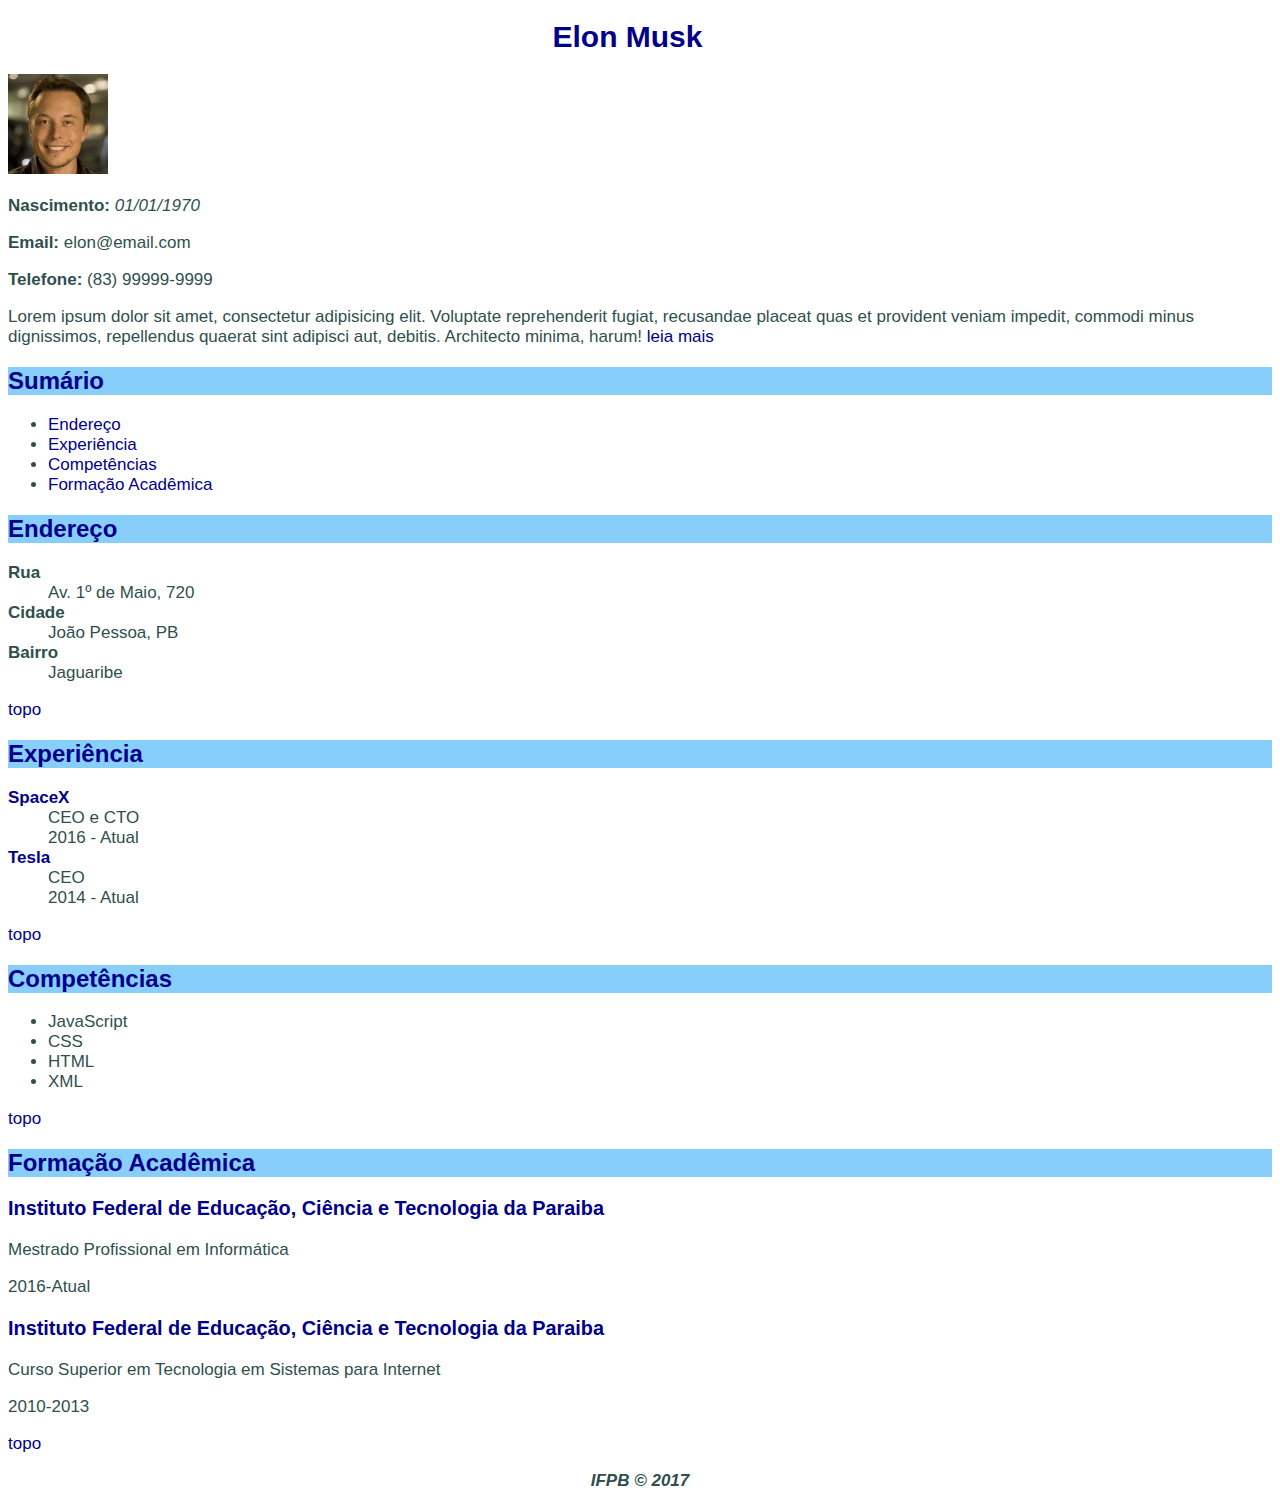
<file: index.html>
<!DOCTYPE html>
<html lang="en">
<head>
    <meta charset="UTF-8">
    <title>Curriculum Vitae</title>
    <link rel="stylesheet" href="../css/style.css">
</head>

<body>
  <div id="article">
    <h1 id="elon" class="text-center">
      Elon Musk <a href="#elon">§</a>
    </h1>
    <img src="img/elon.jpg" alt="Imagem de perfil" width="100px">
    <p><b>Nascimento:</b> <i>01/01/1970</i></p>
    <p><b>Email:</b> </i>elon@email.com</p>
    <p><b>Telefone:</b> </i>(83) 99999-9999</p>
    <p>Lorem ipsum dolor sit amet, consectetur adipisicing elit. Voluptate reprehenderit fugiat, recusandae placeat quas et provident veniam impedit, commodi minus dignissimos, repellendus quaerat sint adipisci aut, debitis. Architecto minima, harum! <a href="pages/resumo.html">leia mais</a></p>
    <h2 id="sumario">
      Sumário <a href="#sumario">§</a>
    </h2>
    <ul>
      <li><a href="#endereco">Endereço</a></li>
      <li><a href="#experiencia">Experiência</a></li>
      <li><a href="#competencia">Competências</a></li>
      <li><a href="#formacao">Formação Acadêmica</a></li>
    </ul>

    <h2 id="endereco">
        Endereço <a href="#endereco">§</a>
    </h2>
    <dl>
        <dt><b>Rua</b></dt>
        <dd>Av. 1º de Maio, 720</dd>
        <dt><b>Cidade</b></dt>
        <dd>João Pessoa, PB</dd>
        <dt><b>Bairro</b></dt>
        <dd>Jaguaribe</dd>
    </dl>
    <p><a href="#">topo</a></p>

    <h2 id="experiencia">
        Experiência <a href="#experiencia">§</a>
    </h2>
    <dl>
        <dt><b><a href="http://www.spacex.com/">SpaceX</a></b></dt>
        <dd>CEO e CTO</dd>
        <dd>2016 - Atual</dd>
        <dt><b><a href="https://www.tesla.com/">Tesla</a></b></dt>
        <dd>CEO</dd>
        <dd>2014 - Atual</dd>
    </dl>
    <p><a href="#">topo</a></p>

    <h2 id="habilidades">
        Competências <a href="#habilidades">§</a>
    </h2>
    <ul>
        <li>JavaScript</li>
        <li>CSS</li>
        <li>HTML</li>
        <li>XML</li>
    </ul>
    <p><a href="#">topo</a></p>

    <h2 id="formacao">
        Formação Acadêmica <a href="#formacao">§</a>
    </h2>
    <h3><a href="http://www.ifpb.edu.br/">Instituto Federal de Educação, Ciência e Tecnologia da Paraiba</a></h3>
    <p>Mestrado Profissional em Informática</p>
    <p>2016-Atual</p>
    <h3><a href="http://www.ifpb.edu.br/">Instituto Federal de Educação, Ciência e Tecnologia da Paraiba</a></h3>
    <p>Curso Superior em Tecnologia em Sistemas para Internet</p>
    <p>2010-2013</p>
    <p><a href="#">topo</a></p>
  </div>
  <div id="footer">
    <p id="copyright" class="text-center">IFPB &copy; 2017</p>
  </div>
</body>
</html>
</file>
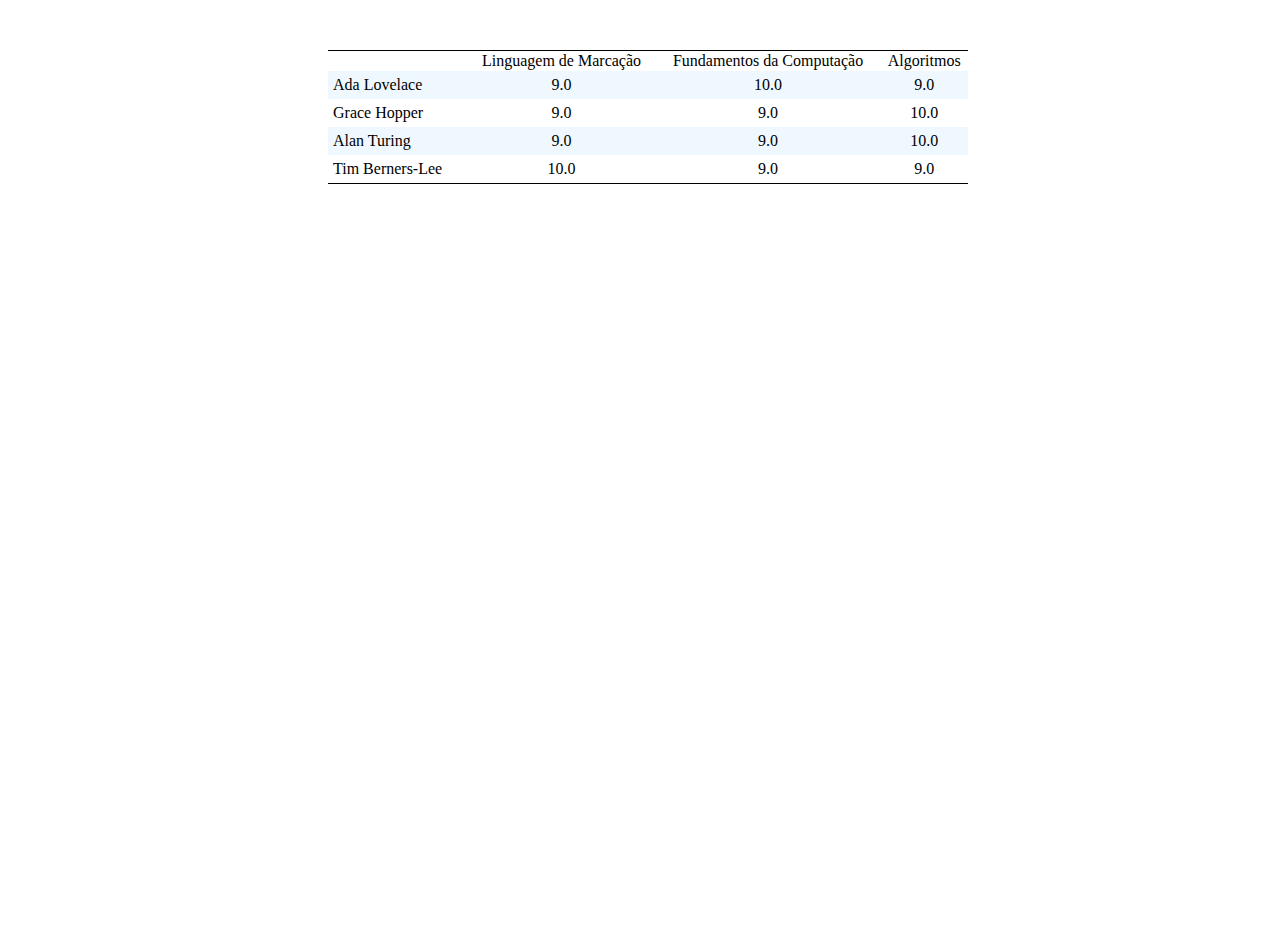
<file: Exercicios/ex04/index.html>
<!DOCTYPE html>
<html>
<head>
	<title>Notas dos grandes alunos</title>
	<meta charset="utf-8">
  <link href="style.css" rel="stylesheet">
</head>
  
<body>
<table>
  <thead>
    <tr>
      <th></th>
      <th>Linguagem de Marcação</th>
      <th>Fundamentos da Computação</th>
      <th>Algoritmos</th>
    </tr>
  </thead>
  <tbody>
    <tr class="azul-claro">
      <td class="nomes-estudantes">Ada Lovelace</td>
	    <td>9.0</td>
	    <td>10.0</td>
	    <td>9.0</td>
    </tr>
    <tr>
      <td class="nomes-estudantes">Grace Hopper</td>
	    <td>9.0</td>
	    <td>9.0</td>
	    <td>10.0</td>
    </tr>
    <tr class="azul-claro">
      <td class="nomes-estudantes">Alan Turing</td>
	    <td>9.0</td>
	    <td>9.0</td>
	    <td>10.0</td>
    </tr>
    <tr>
      <td class="nomes-estudantes">Tim Berners-Lee</td>
	    <td>10.0</td>
	    <td>9.0</td>
	    <td>9.0</td>
    </tr>
  </tbody>
</table>
  
</body>
</html>
</file>
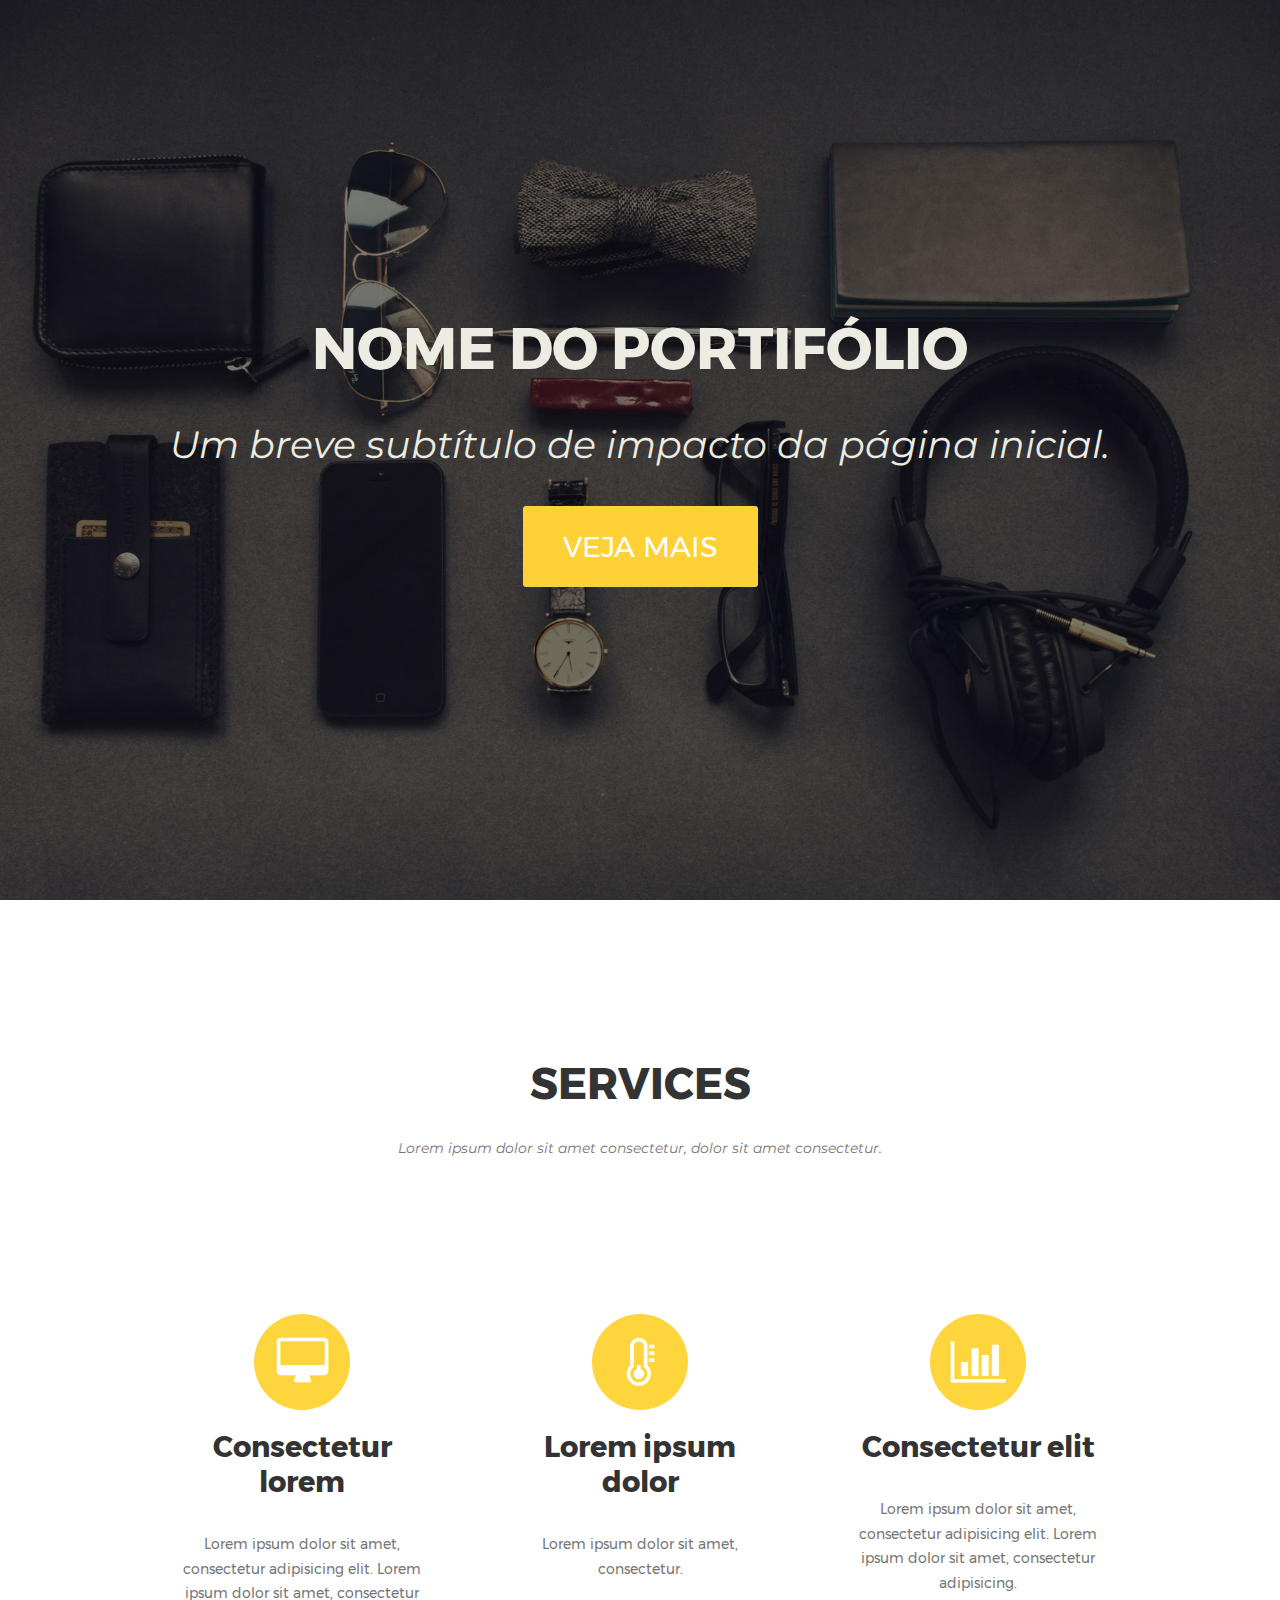
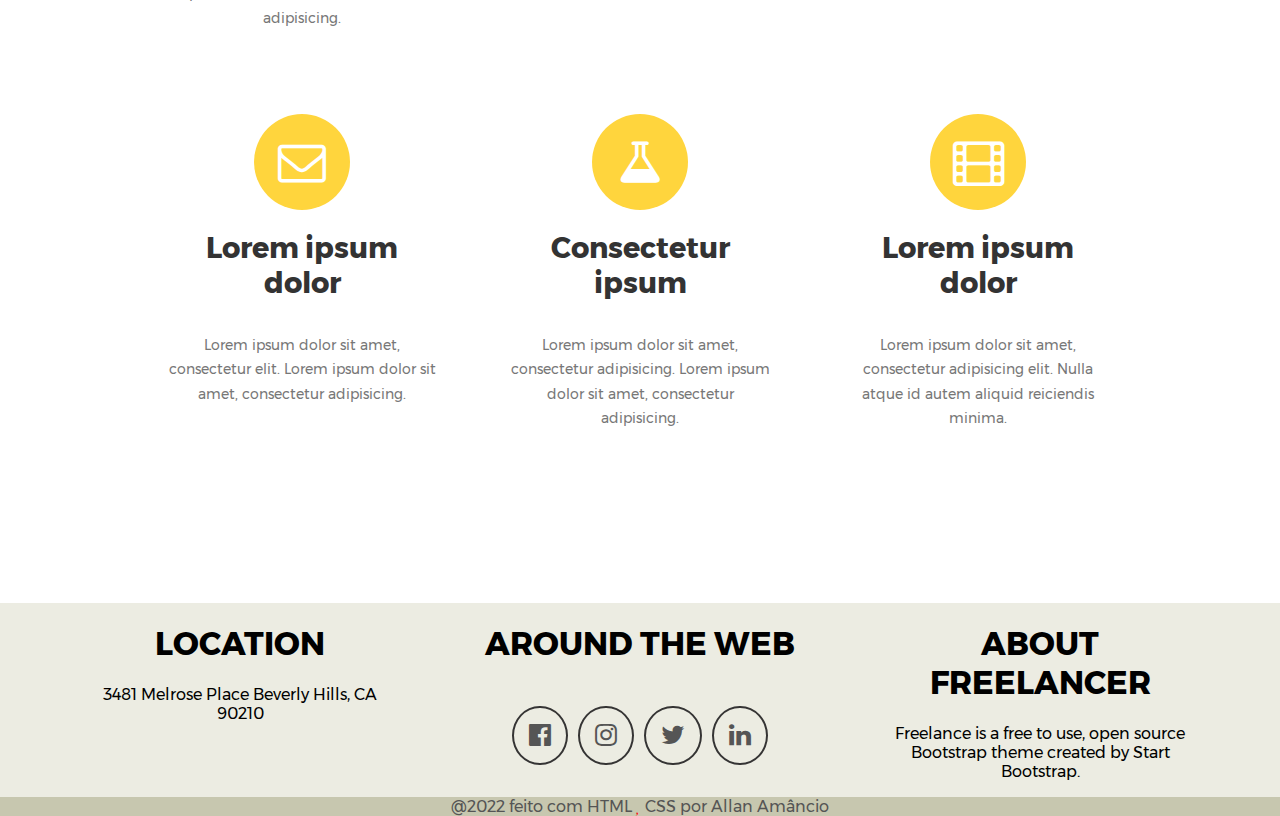
<file: Exercicios/ex05/index.html>
<!DOCTYPE html>
<html lang="en">
<head>
  <meta charset="UTF-8">
  <title>Document</title>
  <link href="https://fonts.googleapis.com/css?family=Montserrat" rel="stylesheet">
  <link rel="stylesheet" href="https://maxcdn.bootstrapcdn.com/font-awesome/4.7.0/css/font-awesome.min.css">
  <link rel="stylesheet" href="css/main.css">
</head>
<body>

  <!-- Header -->
  <header>
    <div class="intro-text">
      <h1>Nome do Portifólio</h1>
      <p>Um breve subtítulo de impacto da página inicial.</p>
      <a href="#" class="btn-intro">Veja mais</a>
    </div>
  </header>

  <!-- Content -->
  <main>
    <section class="service-description">
      <h1>SERVICES</h1>
      <p>Lorem ipsum dolor sit amet consectetur, dolor sit amet consectetur.</p>
    </section>
    <section class="service i1">
      <span class="circle-icon">
        <i class="fa fa-desktop" aria-hidden="true"></i>
      </span>
      <h1>Consectetur lorem</h1>
      <p>Lorem ipsum dolor sit amet, consectetur adipisicing elit. Lorem ipsum dolor sit amet, consectetur adipisicing.</p>
    </section>
    <section class="service i2">
      <span class="circle-icon">
        <i class="fa fa-thermometer-quarter" aria-hidden="true"></i>
      </span>
      <h1>Lorem ipsum dolor</h1>
      <p>Lorem ipsum dolor sit amet, consectetur.</p>
    </section>
    <section class="service i3">
      <span class="circle-icon">
        <i class="fa fa-bar-chart" aria-hidden="true"></i>
      </span>
      <h1>Consectetur elit</h1>
      <p>Lorem ipsum dolor sit amet, consectetur adipisicing elit. Lorem ipsum dolor sit amet, consectetur adipisicing.</p>
    </section>
    <section class="service i4">
      <span class="circle-icon">
        <i class="fa fa-envelope-o" aria-hidden="true"></i>
      </span>
      <h1>Lorem ipsum dolor</h1>
      <p>Lorem ipsum dolor sit amet, consectetur elit. Lorem ipsum dolor sit amet, consectetur adipisicing.</p>
    </section>
    <section class="service i5">
      <span class="circle-icon">
        <i class="fa fa-flask" aria-hidden="true"></i>
      </span>
      <h1>Consectetur ipsum</h1>
      <p>Lorem ipsum dolor sit amet, consectetur adipisicing. Lorem ipsum dolor sit amet, consectetur adipisicing.</p>
    </section>
    <section class="service i6">
      <span class="circle-icon">
        <i class="fa fa-film" aria-hidden="true"></i>
      </span>
      <h1>Lorem ipsum dolor</h1>
      <p>Lorem ipsum dolor sit amet, consectetur adipisicing elit. Nulla atque id autem aliquid reiciendis minima.</p>
    </section>
  </main>

  <!-- Footer -->
  <footer>

    <section class="footer-content">
      <section class="address">
        <h1>LOCATION</h1>
        <p>3481 Melrose Place Beverly Hills, CA 90210</p>
      </section>
      
      <section class="social">
        <h1>AROUND THE WEB</h1>        
        <ul style="list-style: none">
          <li>
            <a href="#"><i class="rede-social fa fa-facebook-official fa-2x" aria-hidden="true"></i></a>
          </li>
          <li>
            <a href="#"><i class="rede-social fa fa-instagram fa-2x" aria-hidden="true"></i></a>
          </li>
          <li>
            <a href="#"><i class="rede-social fa fa-twitter fa-2x" aria-hidden="true"></i></a>
          </li>
          <li>
            <a href="#"><i class="rede-social fa fa-linkedin fa-2x" aria-hidden="true"></i></a>
          </li>
        </ul>
      </section>

      <section class="about">
        <h1>ABOUT FREELANCER</h1>
        <p>Freelance is a free to use, open source Bootstrap theme created by Start Bootstrap.</p>
      </section>
    </section>
    
    <section class="copyright">
      <span>@2022 feito com HTML <i class="fa-heart" aria-hidden="true"></i> CSS por Allan Amâncio</span>
    </section>
  
  </footer>
</body>
</html>
</file>
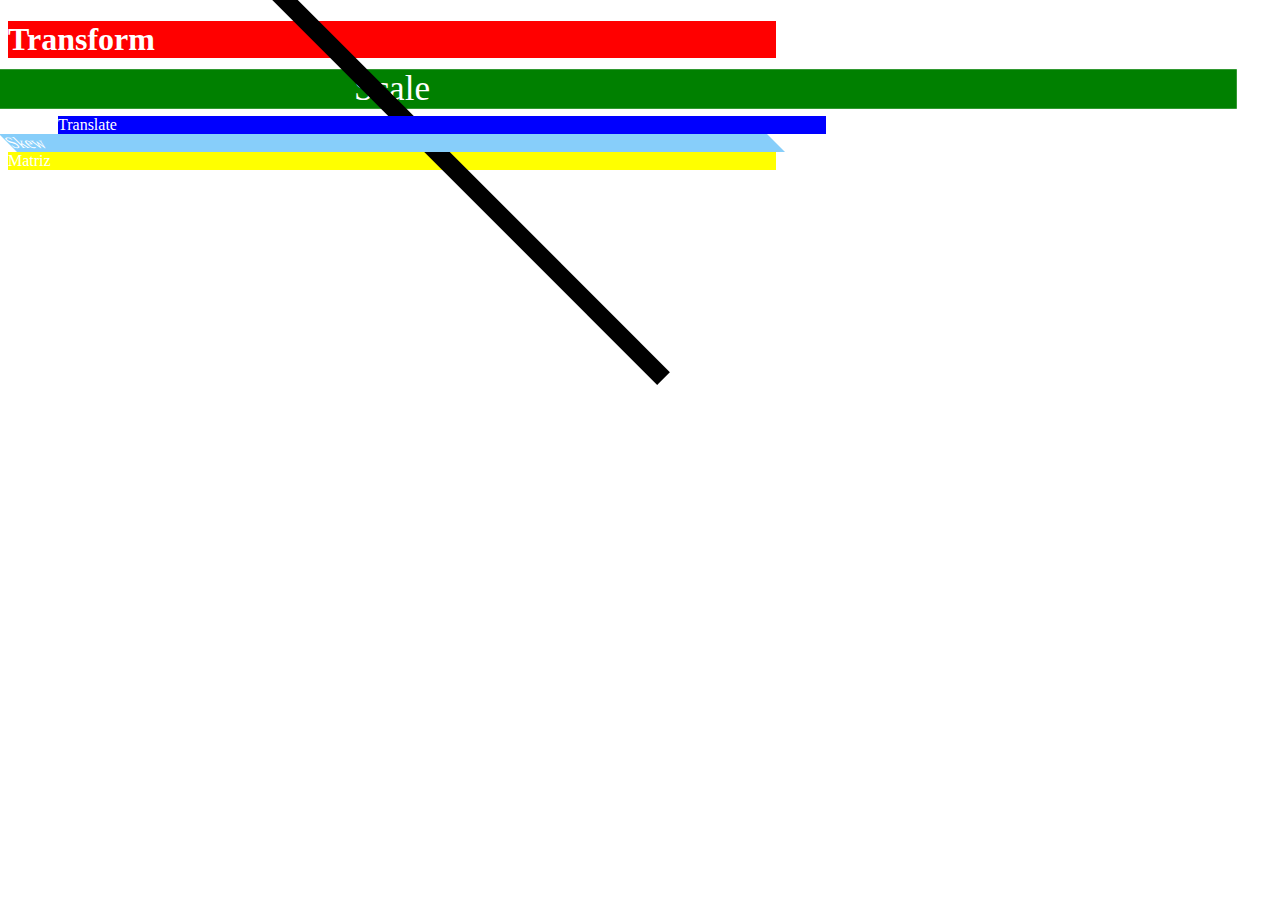
<file: Exercicios/ex06/index.html>
<!DOCTYPE html>
<html>

<head>
  <meta charset="utf-8">
  <meta name="viewport" content="width=device-width">
  <title>Transform</title>
  <link href="style.css" rel="stylesheet" type="text/css" />
</head>

<body>
  <h1 class="transform">Transform</h1>
  <div class="scale">Scale</div>
  <div class="rotate">Rotate</div>
  <div class="translate">Translate</div>
  <div class="skew">Skew</div>
  <div class="matriz">Matriz</div>
  <div></div>
  <div></div>
  <div></div>
  <div></div>
  <div></div>
  <div></div>
  <div></div>
  <div></div>
  <div></div>
</body>

</html>
</file>
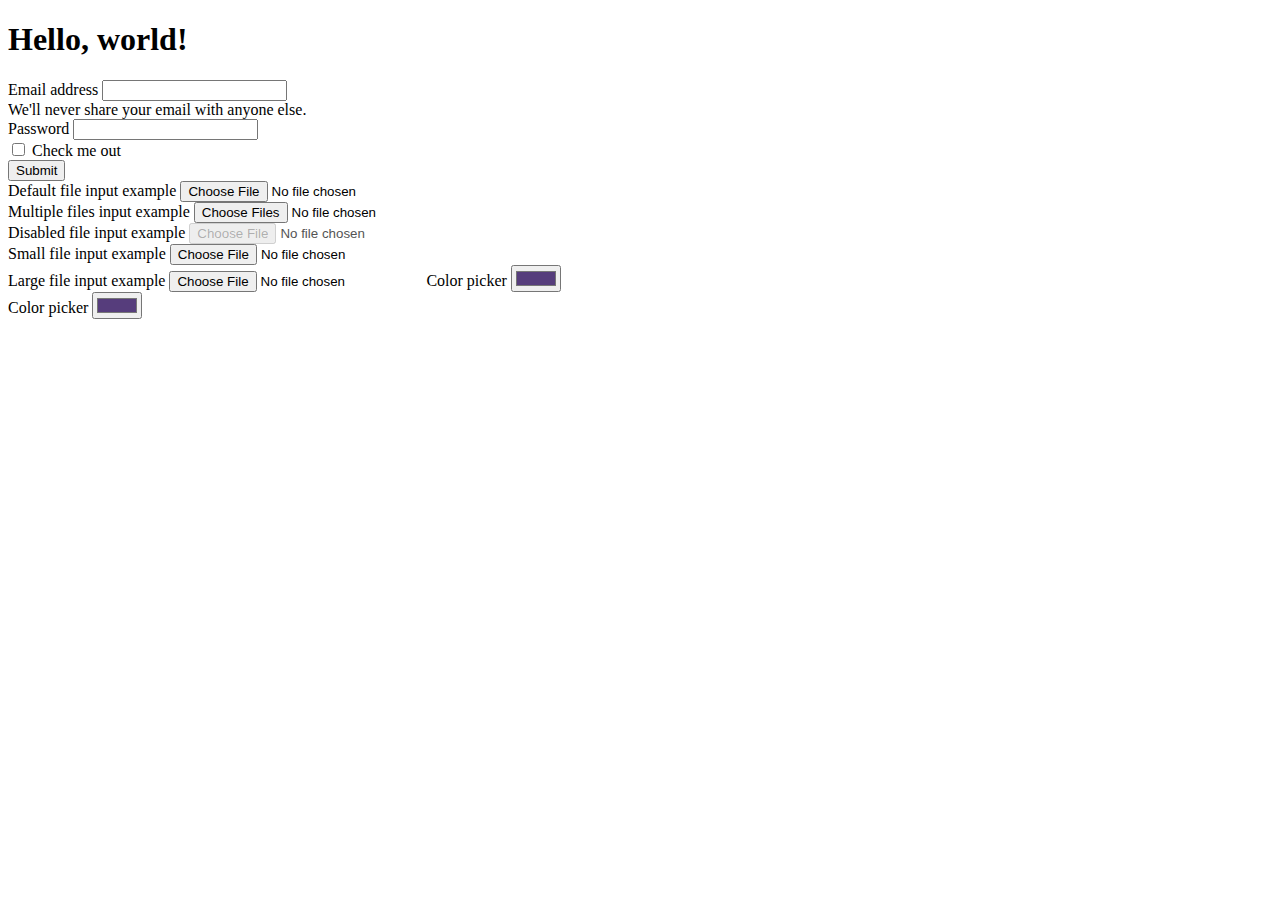
<file: Exercicios/ex07/index.html>
<!doctype html>
<html lang="pt-br">
  <head>
    <meta charset="utf-8">
    <meta name="viewport" content="width=device-width, initial-scale=1">
    <title>Aula de Bootstrap</title>
    <link href="https://cdn.jsdelivr.net/npm/bootstrap@5.2.0-beta1/dist/css/bootstrap.min.css" rel="stylesheet" integrity="sha384-0evHe/X+R7YkIZDRvuzKMRqM+OrBnVFBL6DOitfPri4tjfHxaWutUpFmBp4vmVor" crossorigin="anonymous">
  </head>
  <body>
    <h1>Hello, world!</h1>
    <script src="https://cdn.jsdelivr.net/npm/bootstrap@5.2.0-beta1/dist/js/bootstrap.bundle.min.js" integrity="sha384-pprn3073KE6tl6bjs2QrFaJGz5/SUsLqktiwsUTF55Jfv3qYSDhgCecCxMW52nD2" crossorigin="anonymous"></script>
    <form>
        <div class="mb-3">
          <label for="exampleInputEmail1" class="form-label">Email address</label>
          <input type="email" class="form-control" id="exampleInputEmail1" aria-describedby="emailHelp">
          <div id="emailHelp" class="form-text">We'll never share your email with anyone else.</div>
        </div>
        <div class="mb-3">
          <label for="exampleInputPassword1" class="form-label">Password</label>
          <input type="password" class="form-control" id="exampleInputPassword1">
        </div>
        <div class="mb-3 form-check">
          <input type="checkbox" class="form-check-input" id="exampleCheck1">
          <label class="form-check-label" for="exampleCheck1">Check me out</label>
        </div>
        <button type="submit" class="btn btn-primary">Submit</button>
      </form>
      <div class="mb-3">
        <label for="formFile" class="form-label">Default file input example</label>
        <input class="form-control" type="file" id="formFile">
      </div>
      <div class="mb-3">
        <label for="formFileMultiple" class="form-label">Multiple files input example</label>
        <input class="form-control" type="file" id="formFileMultiple" multiple>
      </div>
      <div class="mb-3">
        <label for="formFileDisabled" class="form-label">Disabled file input example</label>
        <input class="form-control" type="file" id="formFileDisabled" disabled>
      </div>
      <div class="mb-3">
        <label for="formFileSm" class="form-label">Small file input example</label>
        <input class="form-control form-control-sm" id="formFileSm" type="file">
      </div>
      <div>
        <label for="formFileLg" class="form-label">Large file input example</label>
        <input class="form-control form-control-lg" id="formFileLg" type="file">
        <label for="exampleColorInput" class="form-label">Color picker</label>
<input type="color" class="form-control form-control-color" id="exampleColorInput" value="#563d7c" title="Choose your color">
      </div>
      <label for="exampleColorInput" class="form-label">Color picker</label>
<input type="color" class="form-control form-control-color" id="exampleColorInput" value="#563d7c" title="Choose your color">
  </body>
</html>
</file>
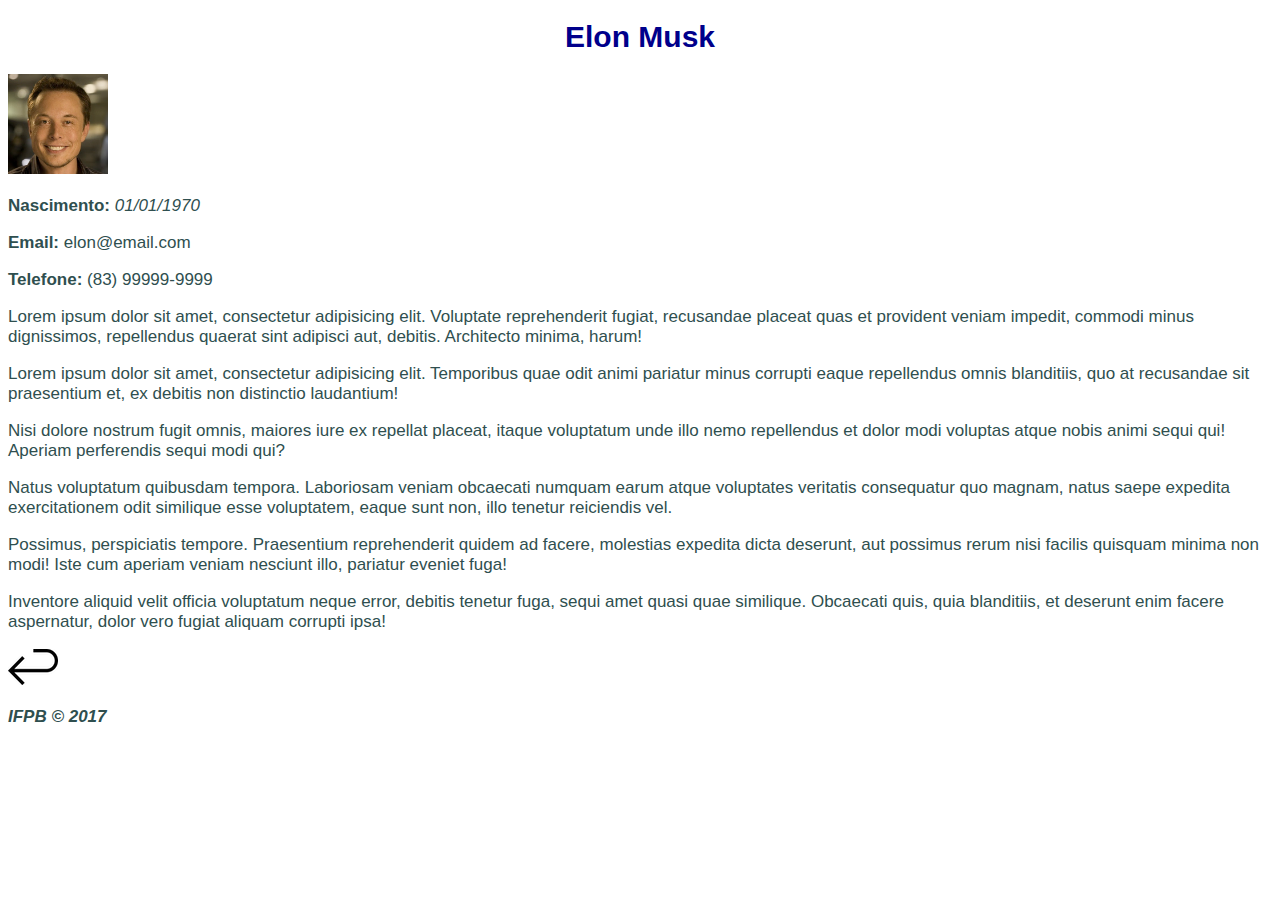
<file: pages/resumo.html>
<!DOCTYPE html>
<html lang="en">
<head>
  <meta charset="UTF-8">
  <title>Document</title>
  <link rel="stylesheet" href="../css/style.css">
</head>
<body>
  <div id="article">
    <h1 class="text-center">Elon Musk</h1>
    <img src="../img/elon.jpg" alt="Imagem de perfil" width="100px">
    <p><b>Nascimento:</b> <i>01/01/1970</i></p>
    <p><b>Email:</b> </i>elon@email.com</p>
    <p><b>Telefone:</b> </i>(83) 99999-9999</p>
    <p>Lorem ipsum dolor sit amet, consectetur adipisicing elit. Voluptate reprehenderit fugiat, recusandae placeat quas et provident veniam impedit, commodi minus dignissimos, repellendus quaerat sint adipisci aut, debitis. Architecto minima, harum!</p>
    <p>Lorem ipsum dolor sit amet, consectetur adipisicing elit. Temporibus quae odit animi pariatur minus corrupti eaque repellendus omnis blanditiis, quo at recusandae sit praesentium et, ex debitis non distinctio laudantium!</p>
    <p>Nisi dolore nostrum fugit omnis, maiores iure ex repellat placeat, itaque voluptatum unde illo nemo repellendus et dolor modi voluptas atque nobis animi sequi qui! Aperiam perferendis sequi modi qui?</p>
    <p>Natus voluptatum quibusdam tempora. Laboriosam veniam obcaecati numquam earum atque voluptates veritatis consequatur quo magnam, natus saepe expedita exercitationem odit similique esse voluptatem, eaque sunt non, illo tenetur reiciendis vel.</p>
    <p>Possimus, perspiciatis tempore. Praesentium reprehenderit quidem ad facere, molestias expedita dicta deserunt, aut possimus rerum nisi facilis quisquam minima non modi! Iste cum aperiam veniam nesciunt illo, pariatur eveniet fuga!</p>
    <p>Inventore aliquid velit officia voluptatum neque error, debitis tenetur fuga, sequi amet quasi quae similique. Obcaecati quis, quia blanditiis, et deserunt enim facere aspernatur, dolor vero fugiat aliquam corrupti ipsa!</p>
    <p><a href="../index.html"><img src="../img/voltar.png" alt="voltar"></a></p>
  </div>
  <div id="footer">
    <p id="copyright">IFPB &copy; 2017</p>
  </div>
</body>
</html>
</file>
<file: css/style.css>
body {
  color: darkslategrey;
  font-family: arial, sans-serif;
  font-size: 17px;
}

h1 {
  font-size: 30px;
}

h2 {
  font-size: 24px;
  background-color: lightskyblue;
}

.text-center {
  text-align: center;
}

h1, h2, a, a:visited {
  color: darkblue;
}

a, a:visited {
  text-decoration: none;
}

a:hover {
  text-decoration: underline;
}

h1 a, h1 a:visited {
  color: white;
}

h2 a, h2 a:visited {
  color: lightskyblue;
}

h1:hover a, h2:hover a {
  color: darkblue;
}

#copyright {
  font-weight: bold;
  font-style: italic;
}
</file>
<file: Exercicios/ex04/style.css>
html, body {
    width: 100%;
    height: 100%;
  }
  
  table, td {
    text-align: center;
  }
  
  th {
    font-weight: normal;
  }
  
  .nomes-estudantes {
    text-align: left;
  }
  
  table {
    width: 50%;
    min-width: 300px;
    margin: auto;
    margin-top: 50px;
  
    border-top: 1px solid black;
    border-bottom: 1px solid black;
  
    border-collapse: collapse;
  }
  
  td {
    border: 0px solid black;
    padding: 5px;
  }
  
  .azul-claro {
    background-color: rgb(240,248,255);
  }
</file>
<file: Exercicios/ex05/css/main.css>
@font-face {
  font-family: 'Montserrat';
  font-style: normal;
  font-weight: 400;
  src: local('Montserrat Regular'), local('Montserrat-Regular'), url(../fonts/Montserrat-Regular.ttf) format('truetype');
}

@font-face {
  font-family: 'Montserrat';
  font-style: normal;
  font-weight: 700;
  src: local('Montserrat Bold'), local('Montserrat-Bold'), url(../fonts/Montserrat-Bold.ttf) format('truetype');
}

body {
  font-family: Montserrat,"Helvetica Neue",Helvetica,Arial,sans-serif;
  margin: 0px;
}

/* Header */
header {
  background-image: url(../img/header-bg.jpg);
  background-size: cover;
  background-attachment: fixed;
  background-position: center;
  height: 100vh;
  min-height: 400px;
  display: flex;
  align-items: center;
  justify-content: center;
  }
/*Flex solution*/
header .intro-text {
  display: flex;
  align-items: center;
  flex-direction: column;
  justify-content: center;
  font-size: 1.2rem;
}

header .intro-text p, header .intro-text h1 {
  color: #ecece2;
}

header .intro-text h1 {
  margin: 0px;
  font-size: 3em;
  text-transform: uppercase;
}

header .intro-text p {
  font-size: 2em;
  font-style: italic;
}

header .intro-text .btn-intro {
  color: #fff;
  background-color: #fed136;
  border-color: #fed136;
  border-radius: 3px;
  font-size: 1.5em;
  padding: 20px 40px;
  line-height: 1.42857143;
  text-align: center;
  vertical-align: middle;
  cursor: pointer;
  text-decoration: none;
  text-transform: uppercase;
}
/* Main */
main {
  padding: 10%;
  color: #333;
  font-size: 0.9rem;
  display: grid;
  grid-template-areas: "servico servico servico servico servico"
  ". i1 i2 i3 ."
  ". i4 i5 i6 .";
  grid-gap: 10px;
}
main .service-description{
  margin-bottom: 10%;
  grid-area: servico;
  justify-self: center;
  text-align: center;
}
.service{
  text-align: center;
  display: flex;
  flex-direction: column;
  align-items: center;
  margin: 30px;
}

main .service .circle-icon {
  background-color: #ffd53d;
  width: 2em;
  height: 2em;
  border-radius: 50%;
  color: #fff;
  font-size: 3rem;
  display: flex;
  align-items : center;
  justify-content: center;

}
main .i1 {
  grid-area: i1;
}
main .i2 {
  grid-area: i2;
}
main .i3 {
  grid-area: i3;
}
main .i4 {
  grid-area: i4;
}
main .i5 {
  grid-area: i5;
}
main .i6 {
  grid-area: i6;
}

main .service-description  h1 {
  font-size: 3em;
}

main .service-description  p {
  color: #777;
  font-style: italic;
}

main .service p {
  color: #777;
  font-size: 14px;
  line-height: 1.75;
}

/* footer */
footer{
  background-color: #ecece2;
  text-align: center;
}

.footer-content{
  display: flex;
  justify-content: space-evenly;
  width: 100%;
  justify-items: center;
  }
.footer-content section{
  width: 25%;
}
footer section.social a {
  color: #555;
  text-decoration: none;
}
footer section.copyright {
  color: #555;
  background-color: #c7c7af;
}

footer section.copyright i.fa-heart {
  color: #f00;
}

.social{
  display: flex;
  flex-direction: column;
  align-items: center;
}

.social h1{
  grid-column: 1/3;
}

.social ul li{
  display: flex;
  justify-items: center;
  align-items: center;
  margin: 5px;
  align-self: center;
}

.social ul{
  display: flex;
  justify-content: center;
  align-items: center;
  width: fit-content;
  padding-left: 50%;
  padding-right: 50%;
  }

.social ul li a{
  border: 2px solid rgb(53, 52, 52);
  border-radius: 50%;
  padding: 15px;
  text-align: center;
  font-size: 0.8rem;
}
</file>
<file: Exercicios/ex06/style.css>
body {
    width: 60%;
    color: #fff;
  }
  
  .transform {
    background-color: red;
  }
  
  .scale {
    background-color: green;
    transform: scale(2.2);
    display: flex;
    align-items: center;
    justify-content: center;
  }
  
  .rotate {
    background-color: black;
    transform: rotate(45deg);
  }
  
  .translate {
    background-color: blue;
    transform: translate(50px); /*EM PXs. Quando negativo em Y, a div sobe; quando positivo, desce*/
  }
  
  .skew {
    transform: skew(45deg);
    background-color: lightskyblue;
  }
  
  .matriz{
    background-color: yellow;
    transform: matriz(0.9, -0.05, -0.3, 0.9, 10, 10)
  }
</file>
